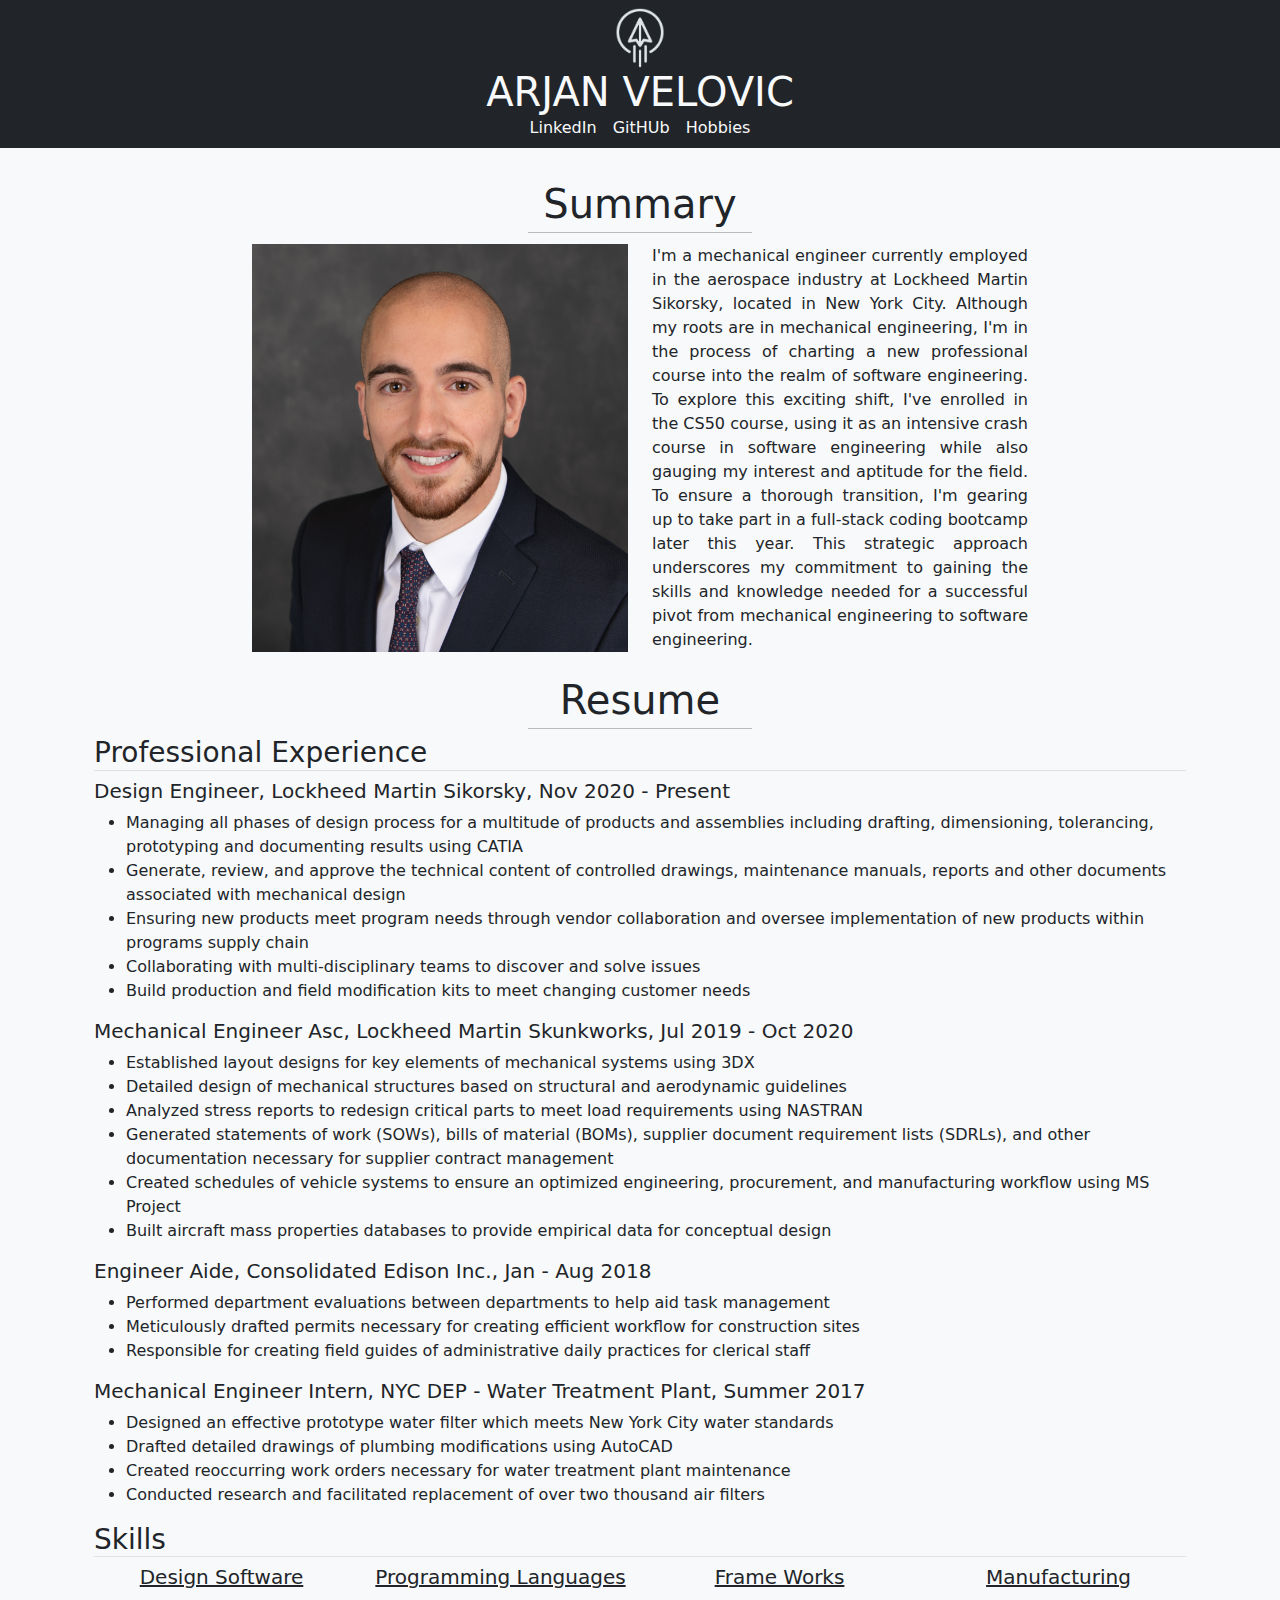
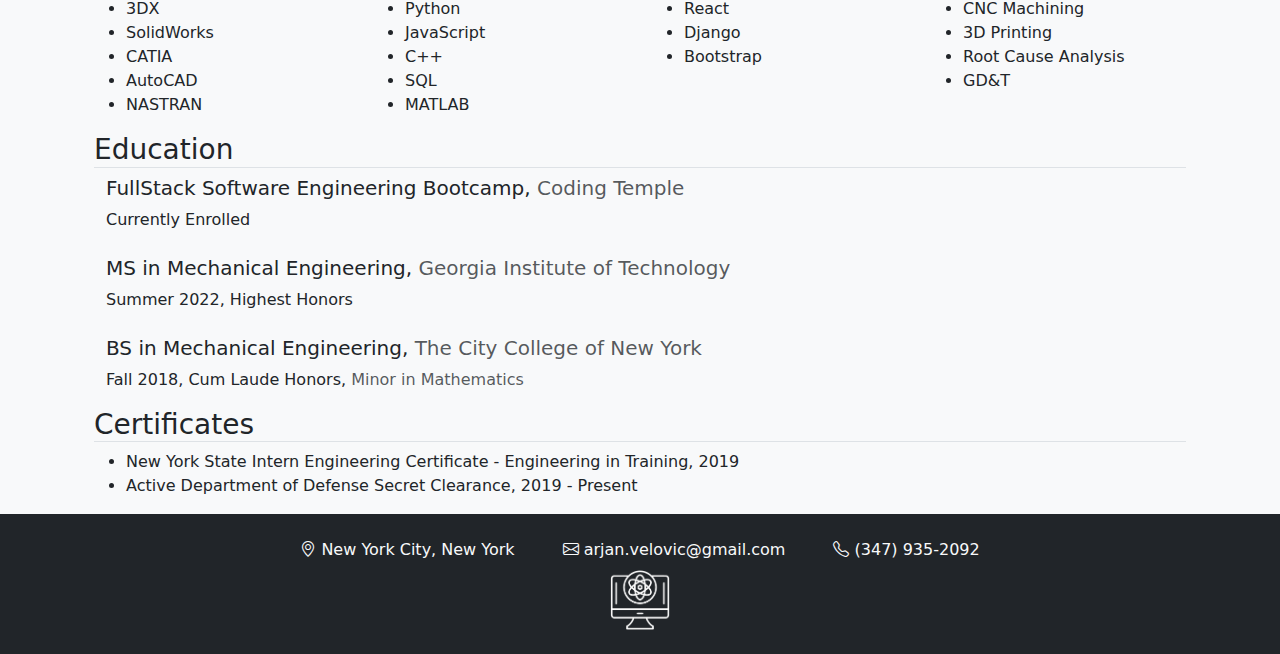
<file: index.html>
<!DOCTYPE html>
<html lang="en">
<head>
<meta charset="UTF-8">
<meta name="viewport" content="width=device-width, initial-scale=1.0">
<meta http-equiv="X-UA-Compatible" content="ie=edge">

<link rel="stylesheet" href="https://cdnjs.cloudflare.com/ajax/libs/twitter-bootstrap/5.1.0/css/bootstrap.min.css">
<link rel="stylesheet" href="https://cdnjs.cloudflare.com/ajax/libs/font-awesome/5.15.4/css/all.min.css">
<link rel="stylesheet" href="https://cdn.jsdelivr.net/npm/bootstrap-icons@1.5.0/font/bootstrap-icons.css"> <!--for icons-->
<link rel="stylesheet" href="style.css">


<script defer src="https://cdnjs.cloudflare.com/ajax/libs/popper.js/2.9.2/umd/popper.min.js"></script>
<script defer src="https://cdnjs.cloudflare.com/ajax/libs/twitter-bootstrap/5.1.0/js/bootstrap.min.js"></script>


<!-- Uncomment to show borders -->
<!-- <style>*{border: 1px solid red;}</style> -->

<title>Arjan Velovic</title>
</head>
<body class="bg-light">

    <!-- Navbar -->
    <nav class="navbar navbar-dark bg-dark fixed-top text-light">
        <div class="container justify-content-center">

            <div class="container text-center">
                <img src = "static/translogo.png" alt="Plane Logo" id = "logo">
            </div>
            <div class="container">
                <div class="display-6 text-center">ARJAN VELOVIC</div>
            </div>

            <div id="navmenu" class="d-flex gap-3">
                    <div class="nav-item">
                        <a href="https://www.linkedin.com/in/arjan-velovic/" class="nav-link text-decoration-none text-light">LinkedIn</a>
                    </div>
                    <div class="nav-item">
                        <a href="https://github.com/arjanvelovic" class="nav-link text-decoration-none text-light">GitHUb</a>
                    </div>
                    <div class="nav-item">
                        <a href="hobbies.html" class="nav-link text-decoration-none text-light">Hobbies</a>
                    </div>
                </ul>
            </div>
        </div>
    </nav>

    <!-- Summary -->
    <section>
        <div class="container" id="summarycontainer">
            <div class="display-6 text-center">Summary</div>
            <hr class="container mt-1 mb-0">
            <div class="container">
                <div class="row justify-content-center">
                    <img src="static/VelovicArjan-392532-2021-01a.jpg" alt="HeadShot" class="col-12 col-md mt-2" id="headshot">
                    <div class="col-12 col-md mt-2" id="summarytxt">I'm a mechanical engineer currently employed in the aerospace industry at Lockheed Martin Sikorsky, located in New York City. Although my roots are in mechanical engineering, I'm in the process of charting a new professional course into the realm of software engineering. To explore this exciting shift, I've enrolled in the CS50 course, using it as an intensive crash course in software engineering while also gauging my interest and aptitude for the field. To ensure a thorough transition, I'm gearing up to take part in a full-stack coding bootcamp later this year. This strategic approach underscores my commitment to gaining the skills and knowledge needed for a successful pivot from mechanical engineering to software engineering.</div>
                </div>
            </div>
        </div>
    </section>

    <!-- Resume -->
    <section id="resume">
        <div class="container mt-4">
            <div class="display-6 text-center">Resume</div>
            <hr class="container my-1">

            <!-- Professional Experience -->
            <div class="container">
                <div class="h3 border-bottom">Professional Experience</div>

                <div class="h5">Design Engineer, Lockheed Martin Sikorsky, Nov 2020 - Present</div>
                <ul>
                    <li>Managing all phases of design process for a multitude of products and assemblies including drafting, dimensioning, tolerancing, prototyping and documenting results using CATIA</li>
                    <li>Generate, review, and approve the technical content of controlled drawings, maintenance manuals, reports and other documents associated with mechanical design</li>
                    <li>Ensuring new products meet program needs through vendor collaboration and oversee implementation of new products within programs supply chain</li>
                    <li>Collaborating with multi-disciplinary teams to discover and solve issues</li>
                    <li>Build production and field modification kits to meet changing customer needs</li>
                </ul>

                <div class="h5">Mechanical Engineer Asc, Lockheed Martin Skunkworks, Jul 2019 - Oct 2020</div>   
                <ul>    
                    <li>Established layout designs for key elements of mechanical systems using 3DX</li>
                    <li>Detailed design of mechanical structures based on structural and aerodynamic guidelines</li>
                    <li>Analyzed stress reports to redesign critical parts to meet load requirements using NASTRAN</li>
                    <li>Generated statements of work (SOWs), bills of material (BOMs), supplier document requirement lists (SDRLs), and other documentation necessary for supplier contract management</li>
                    <li>Created schedules of vehicle systems to ensure an optimized engineering, procurement, and manufacturing workflow using MS Project            </li>
                    <li>Built aircraft mass properties databases to provide empirical data for conceptual design</li>
                </ul>

                <div class="h5">Engineer Aide, Consolidated Edison Inc., Jan - Aug 2018</div>
                <ul>
                    <li>Performed department evaluations between departments to help aid task management</li>
                    <li>Meticulously drafted permits necessary for creating efficient workflow for construction sites</li>
                    <li>Responsible for creating field guides of administrative daily practices for clerical staff</li>
                </ul>

                <div class="h5">Mechanical Engineer Intern, NYC DEP - Water Treatment Plant, Summer 2017</div>
                <ul>
                    <li>Designed an effective prototype water filter which meets New York City water standards</li>
                    <li>Drafted detailed drawings of plumbing modifications using AutoCAD</li>
                    <li>Created reoccurring work orders necessary for water treatment plant maintenance</li>
                    <li>Conducted research and facilitated replacement of over two thousand air filters</li>
                </ul>
                    
            </div>

            <!-- Skills -->
            <div class="container">
                <div class="h3 border-bottom">Skills</div>
                <div class="row">
                    <div class="col-12 col-md container">
                        <div class="h5 text-center text-decoration-underline">Design Software</div>
                        <ul>
                            <li>3DX</li>
                            <li>SolidWorks</li>
                            <li>CATIA</li>
                            <li>AutoCAD</li>
                            <li>NASTRAN</li>
                        </ul>
                    </div>
                    <div class="col-12 col-md container">
                        <div class="h5 text-center text-decoration-underline">Programming Languages</div>
                        <ul>
                            <li>Python</li>
                            <li>JavaScript</li>
                            <li>C++</li>
                            <li>SQL</li>
                            <li>MATLAB</li>
                        </ul>
                    </div>
                    <div class="col-12 col-md container">
                        <div class="h5 text-center text-decoration-underline">Frame Works</div>
                        <ul>
                            <li>React</li>
                            <li>Django</li>
                            <li>Bootstrap</li>
                        </ul>
                    </div>
                    <div class="col-12 col-md container">
                        <div class="h5 text-center text-decoration-underline">Manufacturing</div>
                        <ul>
                            <li>CNC Machining</li>
                            <li>3D Printing</li>
                            <li>Root Cause Analysis</li>
                            <li>GD&T</li>
                        </ul>
                    </div>
                </div>
            </div>

            <!-- Education -->
            <div class="container mb-3">
                <div class="h3 border-bottom">Education</div>

                <div class="container mb-4">
                    <div class="h5">FullStack Software Engineering Bootcamp,<span class="text-muted"> Coding Temple</span></div>
                    <div>Currently Enrolled</div>
                </div>
                <div class="container mb-4">
                    <div class="h5">MS in Mechanical Engineering, <span class="text-muted"> Georgia Institute of Technology</span></div>
                    <div>Summer 2022, Highest Honors</div>
                </div>
                <div class="container">
                    <div class="h5">BS in Mechanical Engineering, <span class="text-muted"> The City College of New York</span></div>
                    <div>Fall 2018, Cum Laude Honors,<span class="text-muted"> Minor in Mathematics</span></div>
                </div>
            </div>

            <!-- Certificates -->
            <div class="container">
                <div class="h3 border-bottom">Certificates</div>
                <ul>
                    <li>New York State Intern Engineering Certificate - Engineering in Training, 2019</li>
                    <li>Active Department of Defense Secret Clearance, 2019 - Present</li>
                </ul>
            </div>

        </div>
    </section>

   
                
    <!--Footer-->
    <footer id="contact" class="bg-dark text-light py-4">
        <div class="container">
            <div class="d-flex justify-content-center gap-5">
                <div><span class="bi-geo-alt"></span> New York City, New York</div>

                <a href="mailto:arjan.velovic@gmail.com" class="text-decoration-none text-light">
                    <div><span class="bi-envelope"></span> arjan.velovic@gmail.com</div>
                </a>
                <a href="tel:+13479352092" class="text-decoration-none text-light">
                    <div><span class="bi-telephone"></span> (347) 935-2092</div>
                </a>
            </div>
            <div class="container text-center mt-2">
                <img src = "static/footerlogo.png" alt="Plane Logo" id = "logo">
            </div>
        </div>
    </footer>

</body>
</html>
</file>
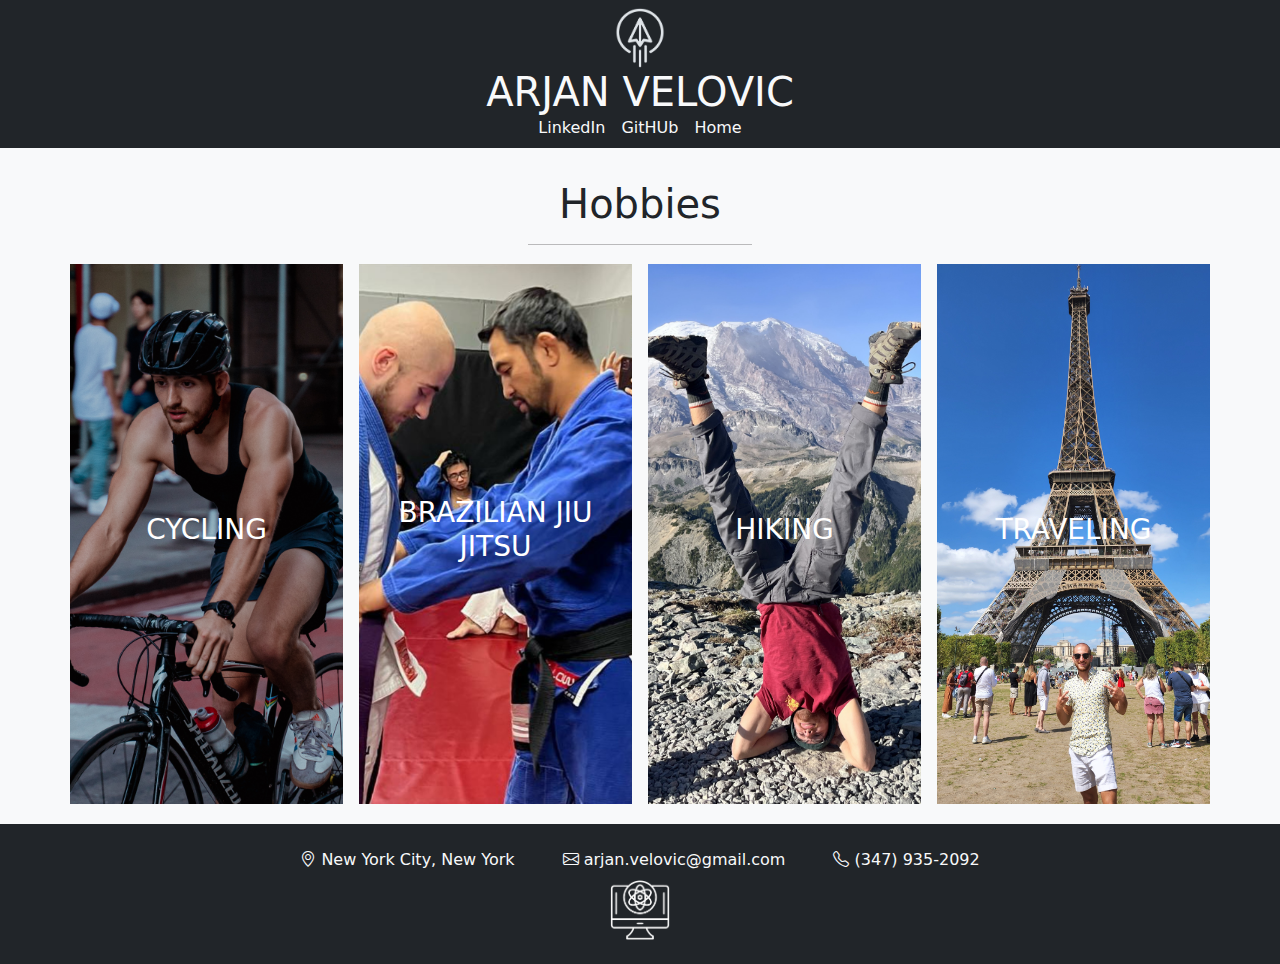
<file: hobbies.html>
<!DOCTYPE html>
<html lang="en">
<head>
<meta charset="UTF-8">
<meta name="viewport" content="width=device-width, initial-scale=1.0">
<meta http-equiv="X-UA-Compatible" content="ie=edge">

<link rel="stylesheet" href="https://cdnjs.cloudflare.com/ajax/libs/twitter-bootstrap/5.1.0/css/bootstrap.min.css">
<link rel="stylesheet" href="https://cdnjs.cloudflare.com/ajax/libs/font-awesome/5.15.4/css/all.min.css">
<link rel="stylesheet" href="https://cdn.jsdelivr.net/npm/bootstrap-icons@1.5.0/font/bootstrap-icons.css"> <!--for icons-->
<link rel="stylesheet" href="style.css">


<script defer src="https://cdnjs.cloudflare.com/ajax/libs/popper.js/2.9.2/umd/popper.min.js"></script>
<script defer src="https://cdnjs.cloudflare.com/ajax/libs/twitter-bootstrap/5.1.0/js/bootstrap.min.js"></script>


<!-- Uncomment to show borders -->
<!-- <style>*{border: 1px solid red;}</style> -->

<title>Hobbies</title>
</head>
<body class="bg-light">

    <!-- Navbar -->
    <nav class="navbar navbar-dark bg-dark fixed-top text-light">
        <div class="container justify-content-center">

            <div class="container text-center">
                <img src = "static/translogo.png" alt="Plane Logo" id = "logo">
            </div>
            <div class="container">
                <div class="display-6 text-center">ARJAN VELOVIC</div>
            </div>

            <div id="navmenu" class="d-flex gap-3">
                    <div class="nav-item">
                        <a href="https://www.linkedin.com/in/arjan-velovic/" class="nav-link text-decoration-none text-light">LinkedIn</a>
                    </div>
                    <div class="nav-item">
                        <a href="https://github.com/arjanvelovic" class="nav-link text-decoration-none text-light">GitHUb</a>
                    </div>
                    <div class="nav-item">
                        <a href="index.html" class="nav-link text-decoration-none text-light">Home</a>
                    </div>
                </ul>
            </div>
        </div>
    </nav>

    <!-- Hobbies -->
    <section>
        <div class="container" id="hobbycontainer">
            <div class="display-6 text-center">Hobbies</div>
            <hr class="container">
            <div class="row gap-3">
                <div class="col-12 col-md px-0 just" id="Cycling">
                    <div class = "d-flex h-100 align-items-center">
                        <div id="CyclingShow" class="container text-center">
                            <div class="text-white h3">CYCLING</div>
                        </div>
                        <div id="CyclingHide" class="HiddenBlock">
                            <ul>
                                <li>I have been curently cycling for 1.5 years</li>
                                <li>I do a mixture of long distance rides and city scrambling</li>
                                <li> I compete in a mixture of races including Crits and Alley Cats</li>
                                <li>Average about 150 miles a week</li>
                                <li>Current Bike: 2010 Specialized Allez with Shimano 105 (2 X 11)</li>
                            </ul>
                        </div>
                    </div>
                </div>

                <div class="col-12 col-md px-0" id="BJJ">
                    <div class = "d-flex h-100 align-items-center">
                        <div id="BJJShow" class="container text-center">
                            <div class="text-white h3">BRAZILIAN JIU JITSU</div>
                        </div>
                        <div id="BJJHide" class="HiddenBlock">
                            <ul>
                                <li>A self-defence martial art and combat sport based on grappling, ground fighting, and submission holds</li>
                                <li>I have been training in BJJ for 5 years and I am a purple belt</li>
                                <li>Current Gym: Una Brazilian Jiu Jitsu in New York, NY</li>
                            </ul>
                        </div>
                    </div>
                </div>

                <div class="col-12 col-md px-0" id="Hiking">
                    <div class = "d-flex h-100 align-items-center">
                        <div id="HikingShow" class="container text-center">
                            <div class="text-white h3">HIKING</div>
                        </div>
                        <div id="HikingHide" class="HiddenBlock">
                            <ul>
                                <li>I love all things outdoors including hiking, camping, and backpacking</li>
                                <li>I do about 2 or 3 hiking trips a year visitng various national parks</li>
                                <li>My next trip is at Mount Rainer and North Cascades national park in September 2023</li>
                            </ul>
                        </div>
                    </div>
                </div>

                <div class="col-12 col-md px-0" id="Travel">
                    <div class = "d-flex h-100 align-items-center">
                        <div id="TravelShow" class="container text-center">
                            <div class="text-white h3">TRAVELING</div>
                        </div>
                        <div id="TravelHide" class="HiddenBlock">
                            <ul>
                                <li>I love to travel the world and take about 6 trips a year</li>
                                <li>I have travelled to 20 countries</li>
                                <li>My next trip will be to Mexico City in October 2023</li>
                            </ul>
                            
                        </div>
                    </div>
                </div>

            </div>
    </section>
          
    <!--Footer-->
    <footer id="contact" class="bg-dark text-light py-4">
        <div class="container">
            <div class="d-flex justify-content-center gap-5">
                <div><span class="bi-geo-alt"></span> New York City, New York</div>

                <a href="mailto:arjan.velovic@gmail.com" class="text-decoration-none text-light">
                    <div><span class="bi-envelope"></span> arjan.velovic@gmail.com</div>
                </a>
                <a href="tel:+13479352092" class="text-decoration-none text-light">
                    <div><span class="bi-telephone"></span> (347) 935-2092</div>
                </a>
            </div>
            <div class="container text-center mt-2">
                <img src = "static/footerlogo.png" alt="Plane Logo" id = "logo">
            </div>
        </div>
    </footer>

</body>
</html>
</file>
<file: style.css>
#logo{
    max-height: 60px;
}

#summarycontainer{
    margin-top: 180px;
}

#hobbycontainer{
    margin-top: 180px;
    margin-bottom: 20px;
}

hr {
    width: 20% !important;
    height: 4px !important;
    color: black;
}

#headshot{
    max-width: 400px;
}

#summarytxt{
    max-width: 400px;
    text-align: justify;
}


.instructors{
    max-width: 1500px;
}

.HiddenBlock{
    display: none;
    background-color: rgba(0,0,0,0.45);
    height: 100%;
    margin:0%;
    color: white;
    padding: 20% 5% 20% 5%;
    text-align: justify;
    align-items: center;
}

#Cycling{
    background-image: url(static/Cycling.jpg);
    background-repeat: no-repeat;
    background-size: cover;
    background-position: center center;
    height: 60vh;
}
#Cycling:hover #CyclingShow{
    display: none;
}
#Cycling:hover #CyclingHide{
    display: flex;
}

#BJJ{
    background-image: url(static/BJJ.jpg);
    background-repeat: no-repeat;
    background-size: cover;
    background-position: center center;
    height: 60vh;
}
#BJJ:hover #BJJShow{
    display: none;
}
#BJJ:hover #BJJHide{
    display: flex;
}

#Hiking{
    background-image: url(static/Hiking.jpg);
    background-repeat: no-repeat;
    background-size: cover;
    background-position: center center;
    height: 60vh;
}
#Hiking:hover #HikingShow{
    display: none;
}
#Hiking:hover #HikingHide{
    display: flex;
}

#Travel{
    background-image: url(static/Travel.jpg);
    background-repeat: no-repeat;
    background-size: cover;
    background-position: center center;
    height: 60vh;
}
#Travel:hover #TravelShow{
    display: none;
}
#Travel:hover #TravelHide{
    display: flex;
}
</file>
